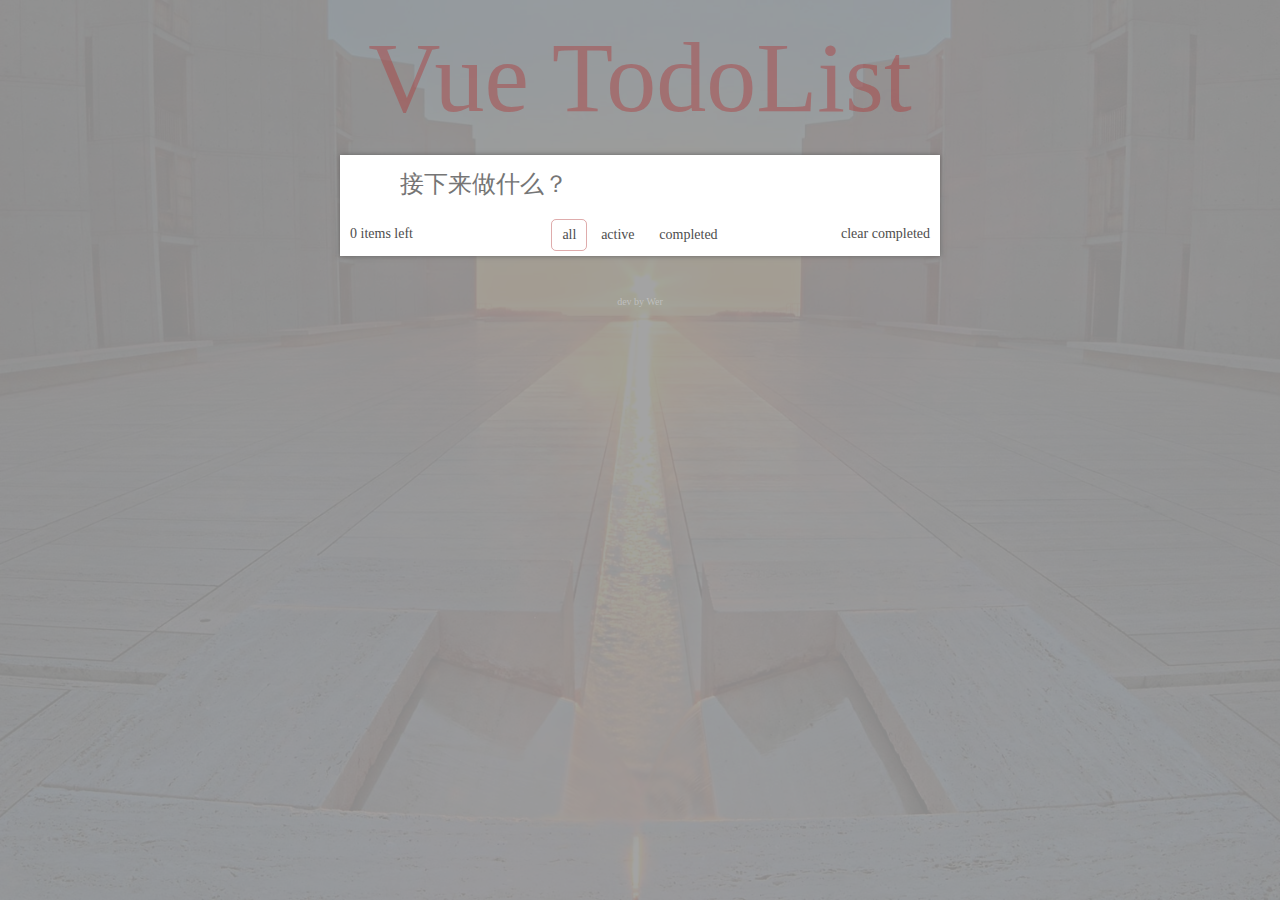
<file: freeLink/static/plugins/vuetodolist/index.html>
<!DOCTYPE html>
<html>
  <head>
    <meta charset="UTF-8">
    <title>Webpack App</title>
  <link href="styles.d2965009.css" rel="stylesheet"></head>
  <body>
  <script type="text/javascript" src="runtime.26612c8c.js"></script><script type="text/javascript" src="vendor.cdaa858e.js"></script><script type="text/javascript" src="app.eb99cdd4.js"></script></body>
</html>
</file>
<file: freeLink/static/plugins/vuetodolist/styles.d2965009.css>
#footer {
  margin-top: 40px;
  text-align: center;
  color: #bfbfbf;
  font-size: 10px;
  text-shadow: 0px 1px 0px 1px;
}
html,
body {
  margin: 0px;
  padding: 0px;
  width: 100%;
  height: 100%;
}
body {
  background-image: url(RiverofLife-x.jpg);
  background-size: cover;
  background-position: center;
  font: 14px 'microsoft yahei';
  color: #4d4d4d;
  font-weight: 300;
}
</file>
